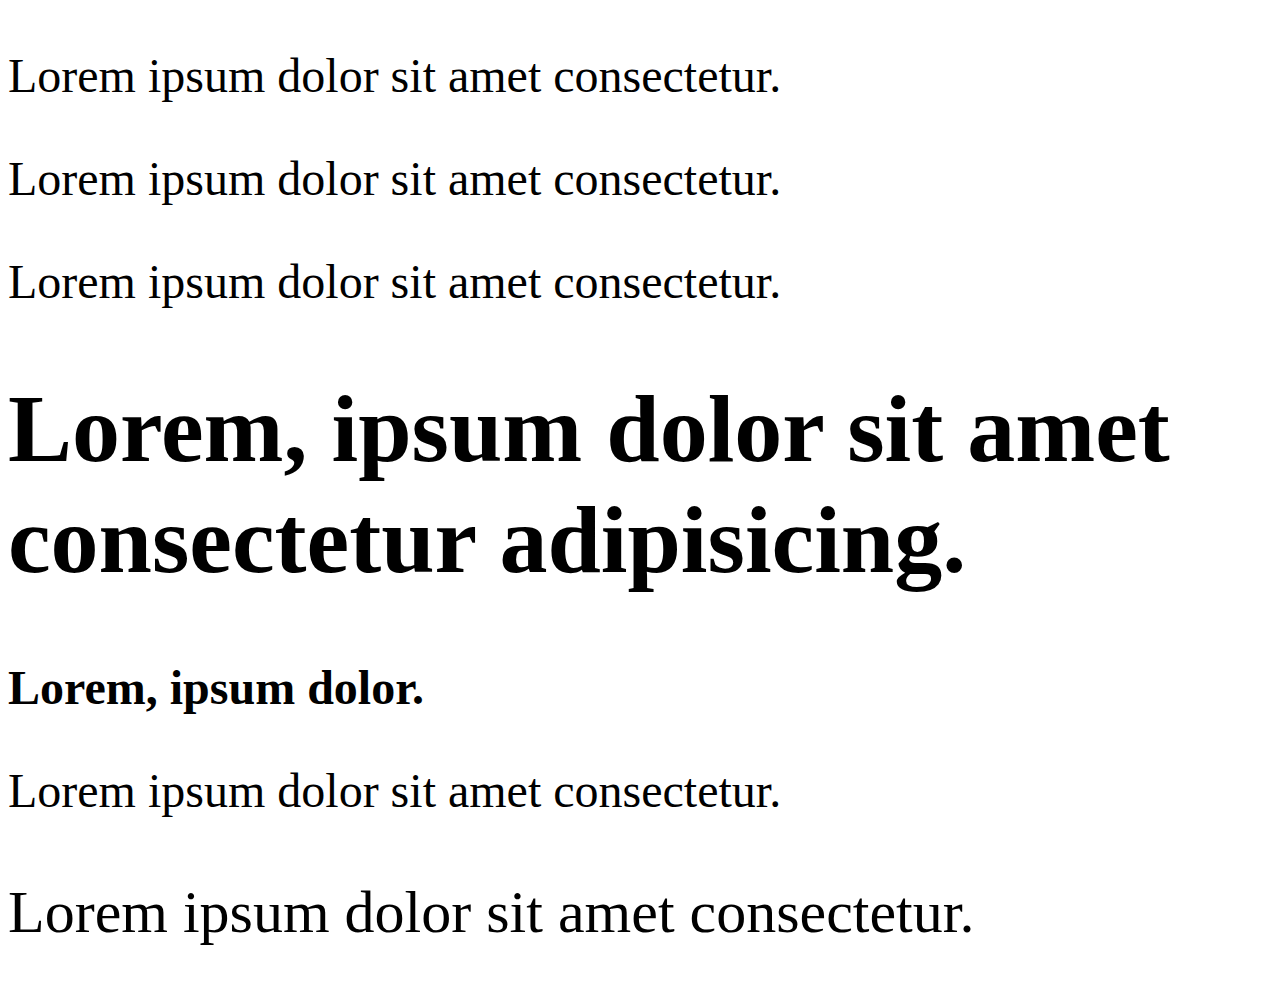
<file: Css- olcu Birimleri/index.html>
<!DOCTYPE html>
<html lang="en">

<head>
    <meta charset="UTF-8">
    <meta http-equiv="X-UA-Compatible" content="IE=edge">
    <meta name="viewport" content="width=device-width, initial-scale=1.0">
    <title>Document</title>
    <link rel="stylesheet" href="./style.css">
</head>

<body>

    <p style="font-size: 48px ;">Lorem ipsum dolor sit amet consectetur.</p>
    <p style="font-size: 3rem ;">Lorem ipsum dolor sit amet consectetur.</p>
    
    <div style="font-size: 48px ;">
        <p id="das1">Lorem ipsum dolor sit amet consectetur.</p>
        <h1 id="das2">Lorem, ipsum dolor sit amet consectetur adipisicing.</h1>
        <b id="das3">Lorem, ipsum dolor.</b>
    </div>

    <div id="dali">
        <p style="font-size: 48px ;">Lorem ipsum dolor sit amet consectetur.</p>
        <p style="font-size: 3em ;">Lorem ipsum dolor sit amet consectetur.</p>
    </div>
</body>

</html>
</file>
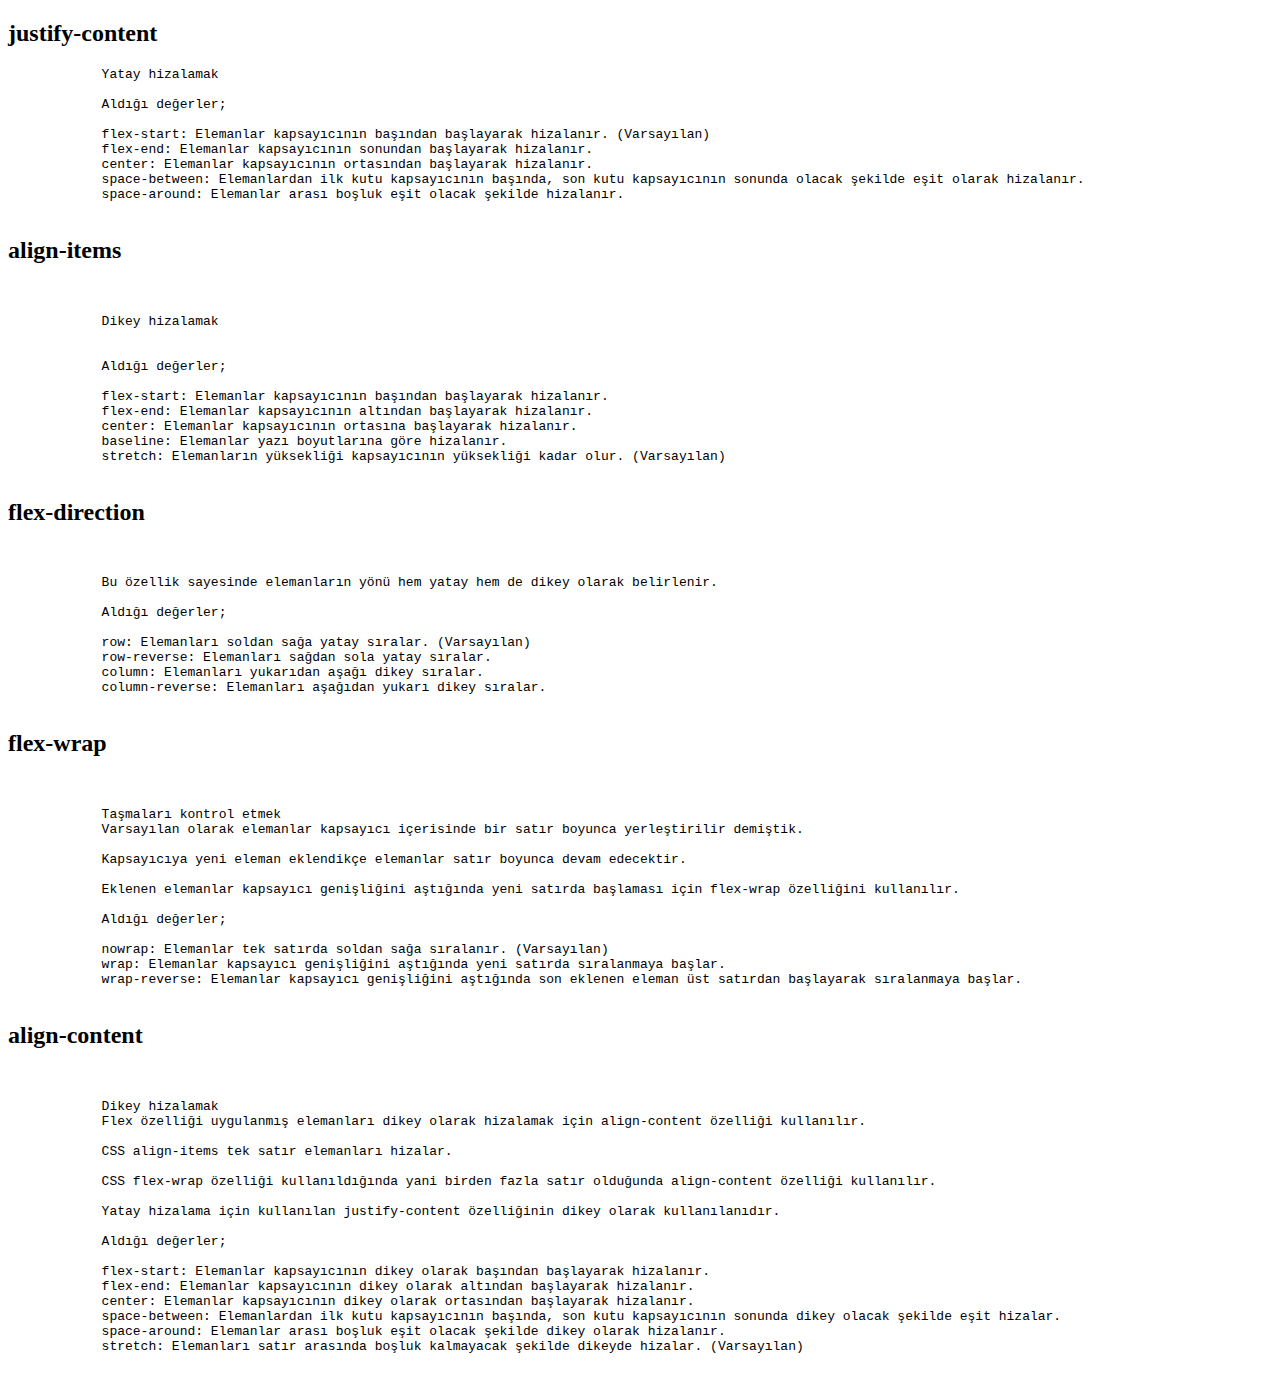
<file: flex/1 - baslangis.html>
<!DOCTYPE html>
<html lang="en">
<head>
    <meta charset="UTF-8">
    <meta http-equiv="X-UA-Compatible" content="IE=edge">
    <meta name="viewport" content="width=device-width, initial-scale=1.0">
    <title>Document</title>
    <style>

        
    </style>
</head>
<body>

    <div>
        <h2> justify-content</h2>
        <pre>
            Yatay hizalamak

            Aldığı değerler;
            
            flex-start: Elemanlar kapsayıcının başından başlayarak hizalanır. (Varsayılan)
            flex-end: Elemanlar kapsayıcının sonundan başlayarak hizalanır.
            center: Elemanlar kapsayıcının ortasından başlayarak hizalanır.
            space-between: Elemanlardan ilk kutu kapsayıcının başında, son kutu kapsayıcının sonunda olacak şekilde eşit olarak hizalanır.
            space-around: Elemanlar arası boşluk eşit olacak şekilde hizalanır.
        </pre>
    </div>

    <div>
        <h2> align-items</h2>
        <pre>
           

            Dikey hizalamak
            
            
            Aldığı değerler;
            
            flex-start: Elemanlar kapsayıcının başından başlayarak hizalanır.
            flex-end: Elemanlar kapsayıcının altından başlayarak hizalanır.
            center: Elemanlar kapsayıcının ortasına başlayarak hizalanır.
            baseline: Elemanlar yazı boyutlarına göre hizalanır.
            stretch: Elemanların yüksekliği kapsayıcının yüksekliği kadar olur. (Varsayılan)
        </pre>
    </div>
    <div>
        <h2> flex-direction</h2>
        <pre>
           

            Bu özellik sayesinde elemanların yönü hem yatay hem de dikey olarak belirlenir.
            
            Aldığı değerler;
            
            row: Elemanları soldan sağa yatay sıralar. (Varsayılan)
            row-reverse: Elemanları sağdan sola yatay sıralar.
            column: Elemanları yukarıdan aşağı dikey sıralar.
            column-reverse: Elemanları aşağıdan yukarı dikey sıralar.
        </pre>
    </div>
    <div>
        <h2>  flex-wrap </h2>
        <pre>
           

            Taşmaları kontrol etmek
            Varsayılan olarak elemanlar kapsayıcı içerisinde bir satır boyunca yerleştirilir demiştik.
            
            Kapsayıcıya yeni eleman eklendikçe elemanlar satır boyunca devam edecektir.
            
            Eklenen elemanlar kapsayıcı genişliğini aştığında yeni satırda başlaması için flex-wrap özelliğini kullanılır.
            
            Aldığı değerler;
            
            nowrap: Elemanlar tek satırda soldan sağa sıralanır. (Varsayılan)
            wrap: Elemanlar kapsayıcı genişliğini aştığında yeni satırda sıralanmaya başlar.
            wrap-reverse: Elemanlar kapsayıcı genişliğini aştığında son eklenen eleman üst satırdan başlayarak sıralanmaya başlar.
        </pre>
    </div>
    <div>
        <h2>  align-content </h2>
        <pre>
           

            Dikey hizalamak
            Flex özelliği uygulanmış elemanları dikey olarak hizalamak için align-content özelliği kullanılır.
            
            CSS align-items tek satır elemanları hizalar.
            
            CSS flex-wrap özelliği kullanıldığında yani birden fazla satır olduğunda align-content özelliği kullanılır.
            
            Yatay hizalama için kullanılan justify-content özelliğinin dikey olarak kullanılanıdır.
            
            Aldığı değerler;
            
            flex-start: Elemanlar kapsayıcının dikey olarak başından başlayarak hizalanır.
            flex-end: Elemanlar kapsayıcının dikey olarak altından başlayarak hizalanır.
            center: Elemanlar kapsayıcının dikey olarak ortasından başlayarak hizalanır.
            space-between: Elemanlardan ilk kutu kapsayıcının başında, son kutu kapsayıcının sonunda dikey olacak şekilde eşit hizalar.
            space-around: Elemanlar arası boşluk eşit olacak şekilde dikey olarak hizalanır.
            stretch: Elemanları satır arasında boşluk kalmayacak şekilde dikeyde hizalar. (Varsayılan)
                    </pre>
    </div>
</body>
</html>
</file>
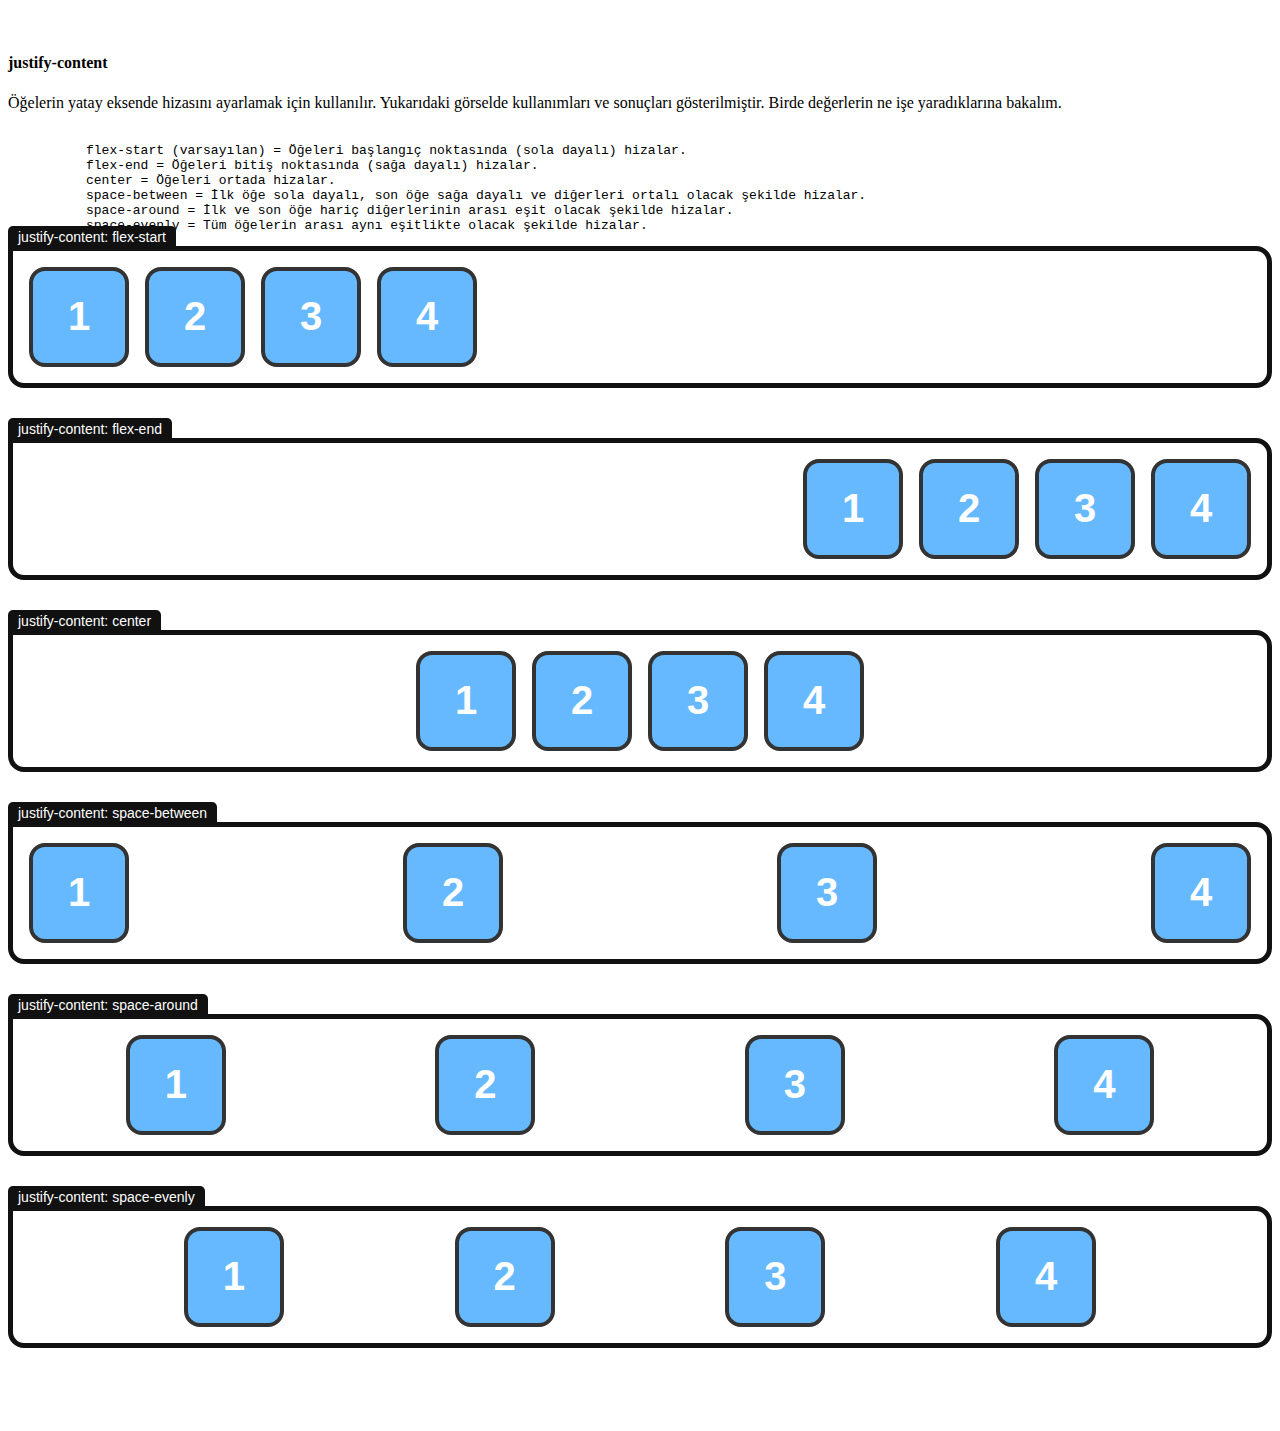
<file: flex/2- flex-justify-content.html>
<!DOCTYPE html>
<html lang="en">
<head>
    <meta charset="UTF-8">
    <meta http-equiv="X-UA-Compatible" content="IE=edge">
    <meta name="viewport" content="width=device-width, initial-scale=1.0">
    <title>Document</title>
    <style>
body {
  padding: 25px 0;
}

.container {
  font-family: -apple-system, BlinkMacSystemFont, "Segoe UI", Roboto, "Helvetica Neue", Arial, sans-serif;
  border: 5px solid #111;
  border-radius: 0 16px 16px 16px;
  padding: 16px 8px 0;
  margin-bottom: 50px;
  position: relative;
}
.container::before {
  content: attr(title);
  position: absolute;
  top: -25px;
  left: -5px;
  height: 17px;
  background: #111;
  border-radius: 5px 5px 0 0;
  text-align: center;
  color: #fff;
  font-size: 14px;
  padding: 3px 10px 0;
}
.container .item {
  box-sizing: border-box;
  width: 100px;
  height: 100px;
  display: flex;
  align-items: center;
  justify-content: center;
  text-align: center;
  border: 4px solid #333;
  border-radius: 16px;
  background: #67b9ff;
  color: #fff;
  font-weight: bold;
  font-size: 40px;
  margin: 0 8px 16px;
}
.container.flex {
  display: flex;
}
.container.flex.justify-content-flex-start {
  justify-content: flex-start;
}
.container.flex.justify-content-flex-end {
  justify-content: flex-end;
}
.container.flex.justify-content-center {
  justify-content: center;
}
.container.flex.justify-content-space-between {
  justify-content: space-between;
}
.container.flex.justify-content-space-around {
  justify-content: space-around;
}
.container.flex.justify-content-space-evenly {
  justify-content: space-evenly;
}
    </style>
</head>
<body>
    <div>
        <h4>justify-content</h4>
      
      <p> Öğelerin yatay eksende hizasını ayarlamak için kullanılır. Yukarıdaki görselde kullanımları ve sonuçları gösterilmiştir. Birde değerlerin ne işe yaradıklarına bakalım.
      </p>
        <pre>
         
          flex-start (varsayılan) = Öğeleri başlangıç noktasında (sola dayalı) hizalar.
          flex-end = Öğeleri bitiş noktasında (sağa dayalı) hizalar.
          center = Öğeleri ortada hizalar.
          space-between = İlk öğe sola dayalı, son öğe sağa dayalı ve diğerleri ortalı olacak şekilde hizalar.
          space-around = İlk ve son öğe hariç diğerlerinin arası eşit olacak şekilde hizalar.
          space-evenly = Tüm öğelerin arası aynı eşitlikte olacak şekilde hizalar.
</pre>
<div class="container flex justify-content-flex-start" title="justify-content: flex-start">
	<div class="item">1</div>
	<div class="item">2</div>
	<div class="item">3</div>
	<div class="item">4</div>
</div>

<div class="container flex justify-content-flex-end" title="justify-content: flex-end">
	<div class="item">1</div>
	<div class="item">2</div>
	<div class="item">3</div>
	<div class="item">4</div>
</div>

<div class="container flex justify-content-center" title="justify-content: center">
	<div class="item">1</div>
	<div class="item">2</div>
	<div class="item">3</div>
	<div class="item">4</div>
</div>

<div class="container flex justify-content-space-between" title="justify-content: space-between">
	<div class="item">1</div>
	<div class="item">2</div>
	<div class="item">3</div>
	<div class="item">4</div>
</div>

<div class="container flex justify-content-space-around" title="justify-content: space-around">
	<div class="item">1</div>
	<div class="item">2</div>
	<div class="item">3</div>
	<div class="item">4</div>
</div>

<div class="container flex justify-content-space-evenly" title="justify-content: space-evenly">
	<div class="item">1</div>
	<div class="item">2</div>
	<div class="item">3</div>
	<div class="item">4</div>
</div>
</body>
</html>
</file>
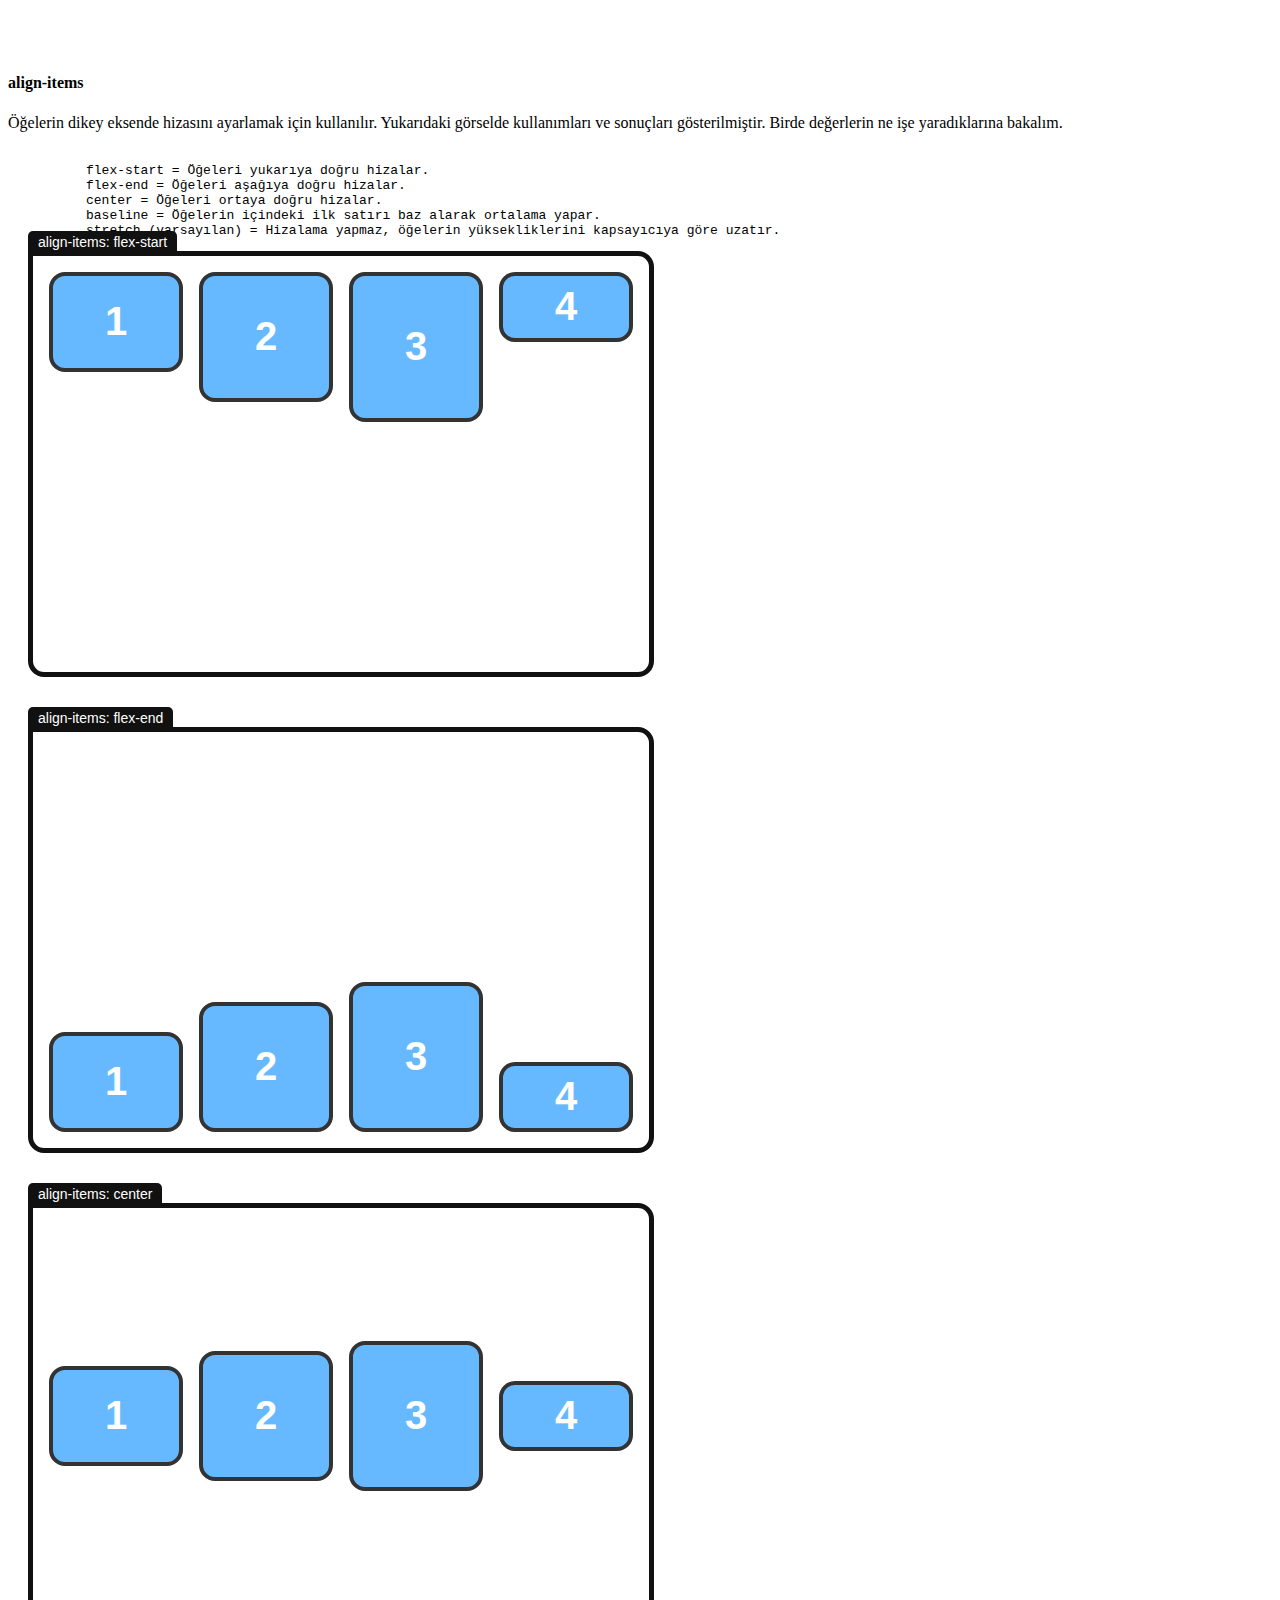
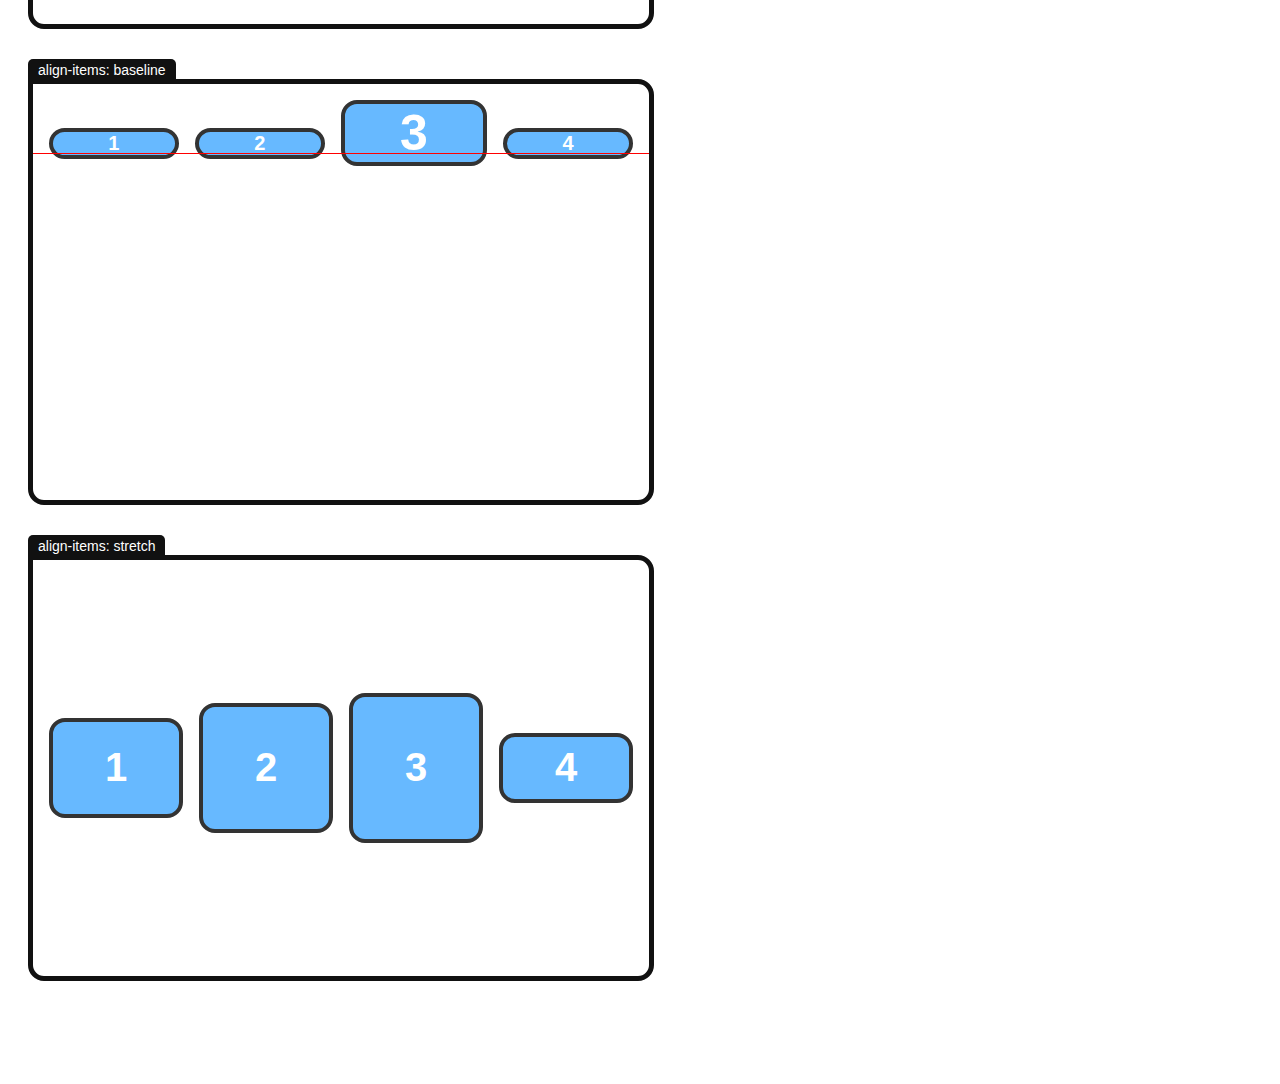
<file: flex/3- flex-align-items.html>
<!DOCTYPE html>
<html lang="en">
<head>
    <meta charset="UTF-8">
    <meta http-equiv="X-UA-Compatible" content="IE=edge">
    <meta name="viewport" content="width=device-width, initial-scale=1.0">
    <title>Document</title>
    <style>
body {
  padding: 45px 0;
  display: flex;
  flex-wrap: wrap;
}

.container {
  font-family: -apple-system, BlinkMacSystemFont, "Segoe UI", Roboto, "Helvetica Neue", Arial, sans-serif;
  border: 5px solid #111;
  border-radius: 0 16px 16px 16px;
  padding: 16px 8px 0;
  margin-bottom: 50px;
  position: relative;
  height: 400px;
  width: 600px;
  margin: 0 20px 50px;
}
.container::before {
  content: attr(title);
  position: absolute;
  top: -25px;
  left: -5px;
  height: 17px;
  background: #111;
  border-radius: 5px 5px 0 0;
  text-align: center;
  color: #fff;
  font-size: 14px;
  padding: 3px 10px 0;
}
.container .item {
  box-sizing: border-box;
  flex: 1 1 auto;
  height: 100px;
  display: flex;
  align-items: center;
  justify-content: center;
  border: 4px solid #333;
  border-radius: 16px;
  background: #67b9ff;
  color: #fff;
  font-weight: bold;
  font-size: 40px;
  margin: 0 8px 16px;
}
.container .item.item2 {
  height: 130px;
}
.container .item.item3 {
  height: 150px;
}
.container .item.item4 {
  height: 70px;
}
.container.flex {
  display: flex;
}
.container.flex.align-items-flex-start {
  align-items: flex-start;
}
.container.flex.align-items-flex-end {
  align-items: flex-end;
}
.container.flex.align-items-center {
  align-items: center;
}
.container.flex.align-items-baseline {
  align-items: baseline;
}
.container.flex.align-items-baseline::after {
  content: "";
  width: 100%;
  height: 1px;
  background: red;
  position: absolute;
  left: 0;
  top: 69px;
}
.container.flex.align-items-baseline .item {
  height: auto;
  font-size: 20px;
}
.container.flex.align-items-baseline .item.item3 {
  font-size: 50px;
}
.container.flex.align-items-stretch {
  align-items: stretch;
}
.container.flex.align-items-stretch .item {
  height: auto !important;
}
    </style>
</head>
<body>
    <div>
        <h4>align-items</h4>
      
   <p>
    Öğelerin dikey eksende hizasını ayarlamak için kullanılır. Yukarıdaki görselde kullanımları ve sonuçları gösterilmiştir. Birde değerlerin ne işe yaradıklarına bakalım.
   </p>
        <pre>
         
          flex-start = Öğeleri yukarıya doğru hizalar.
          flex-end = Öğeleri aşağıya doğru hizalar.
          center = Öğeleri ortaya doğru hizalar.
          baseline = Öğelerin içindeki ilk satırı baz alarak ortalama yapar.
          stretch (varsayılan) = Hizalama yapmaz, öğelerin yüksekliklerini kapsayıcıya göre uzatır.
</pre>

<div class="container flex align-items-flex-start" title="align-items: flex-start">
	<div class="item">1</div>
	<div class="item item2">2</div>
	<div class="item item3">3</div>
	<div class="item item4">4</div>
</div>

<div class="container flex align-items-flex-end" title="align-items: flex-end">
	<div class="item">1</div>
	<div class="item item2">2</div>
	<div class="item item3">3</div>
	<div class="item item4">4</div>
</div>

<div class="container flex align-items-center" title="align-items: center">
	<div class="item">1</div>
	<div class="item item2">2</div>
	<div class="item item3">3</div>
	<div class="item item4">4</div>
</div>

<div class="container flex align-items-baseline" title="align-items: baseline">
	<div class="item">1</div>
	<div class="item item2">2</div>
	<div class="item item3">3</div>
	<div class="item item4">4</div>
</div>

<div class="container flex align-items-center" title="align-items: stretch">
	<div class="item">1</div>
	<div class="item item2">2</div>
	<div class="item item3">3</div>
	<div class="item item4">4</div>
</div>
</body>
</html>
</file>
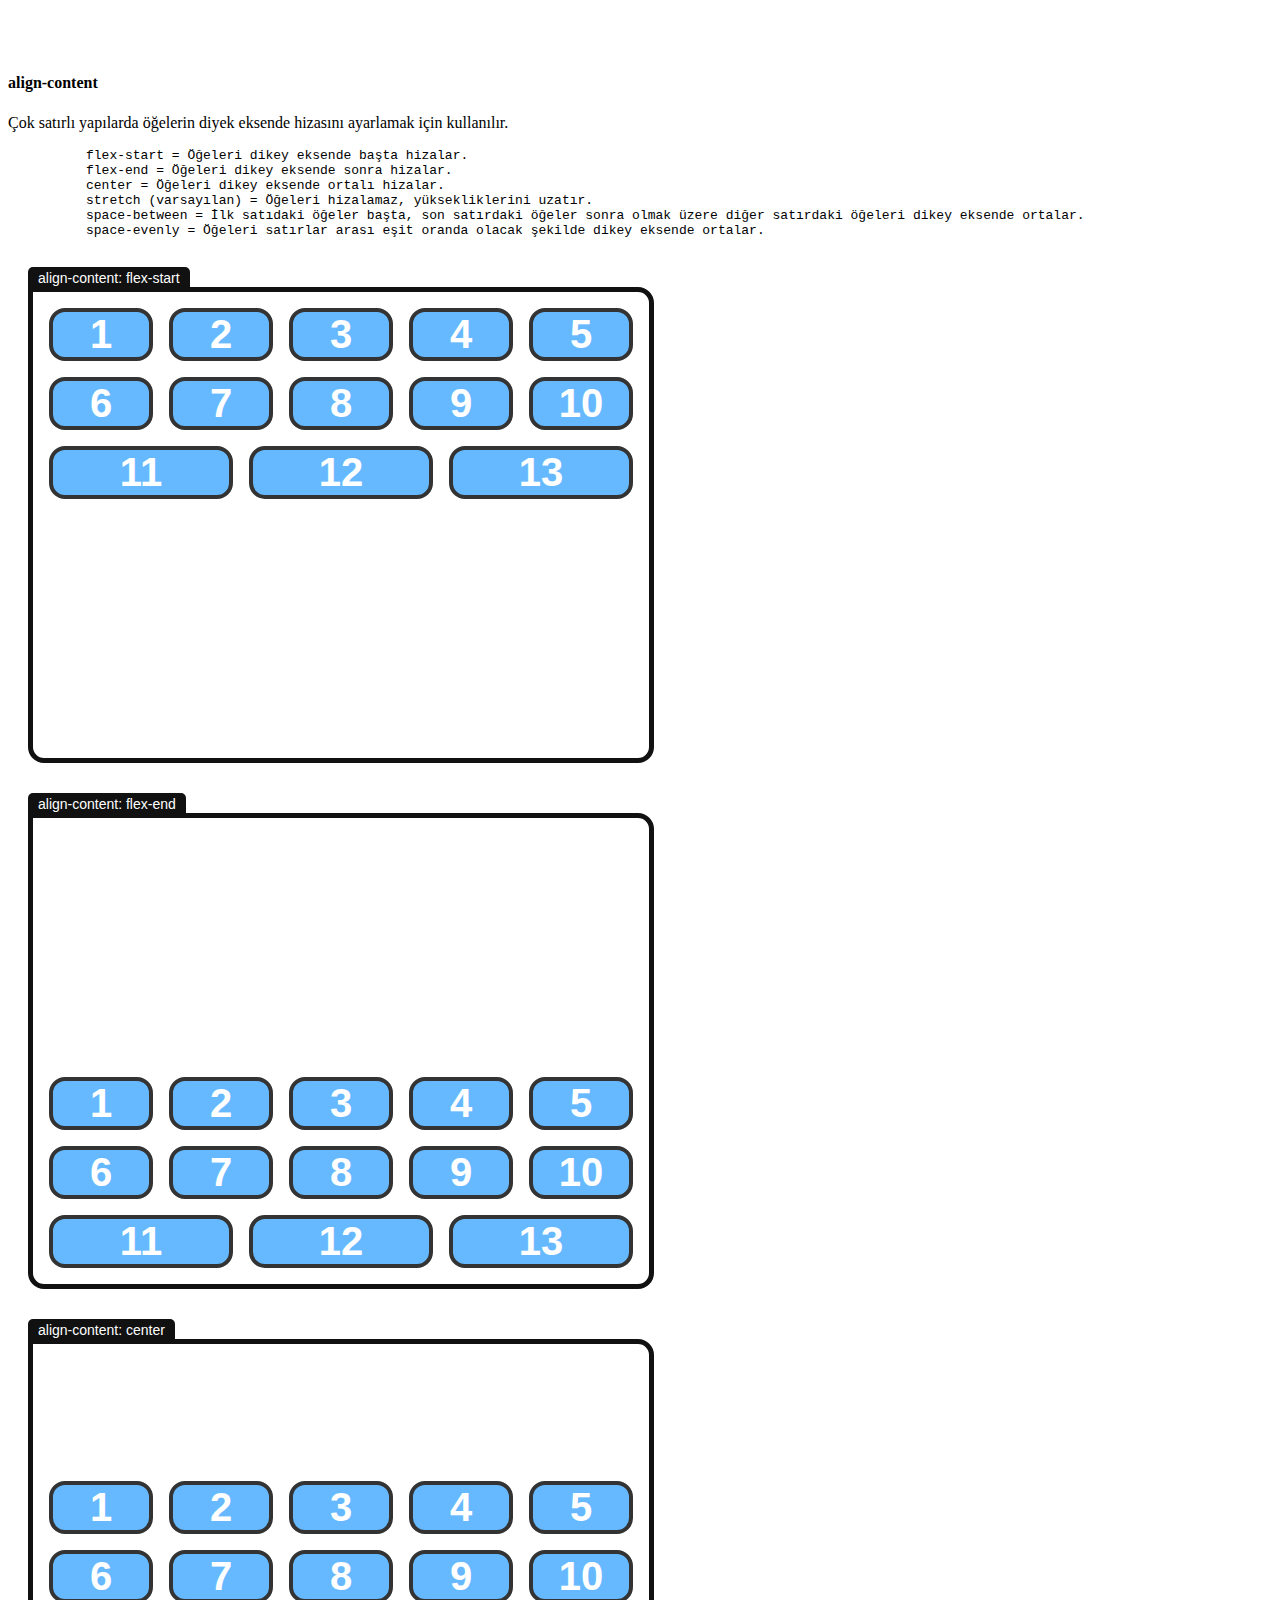
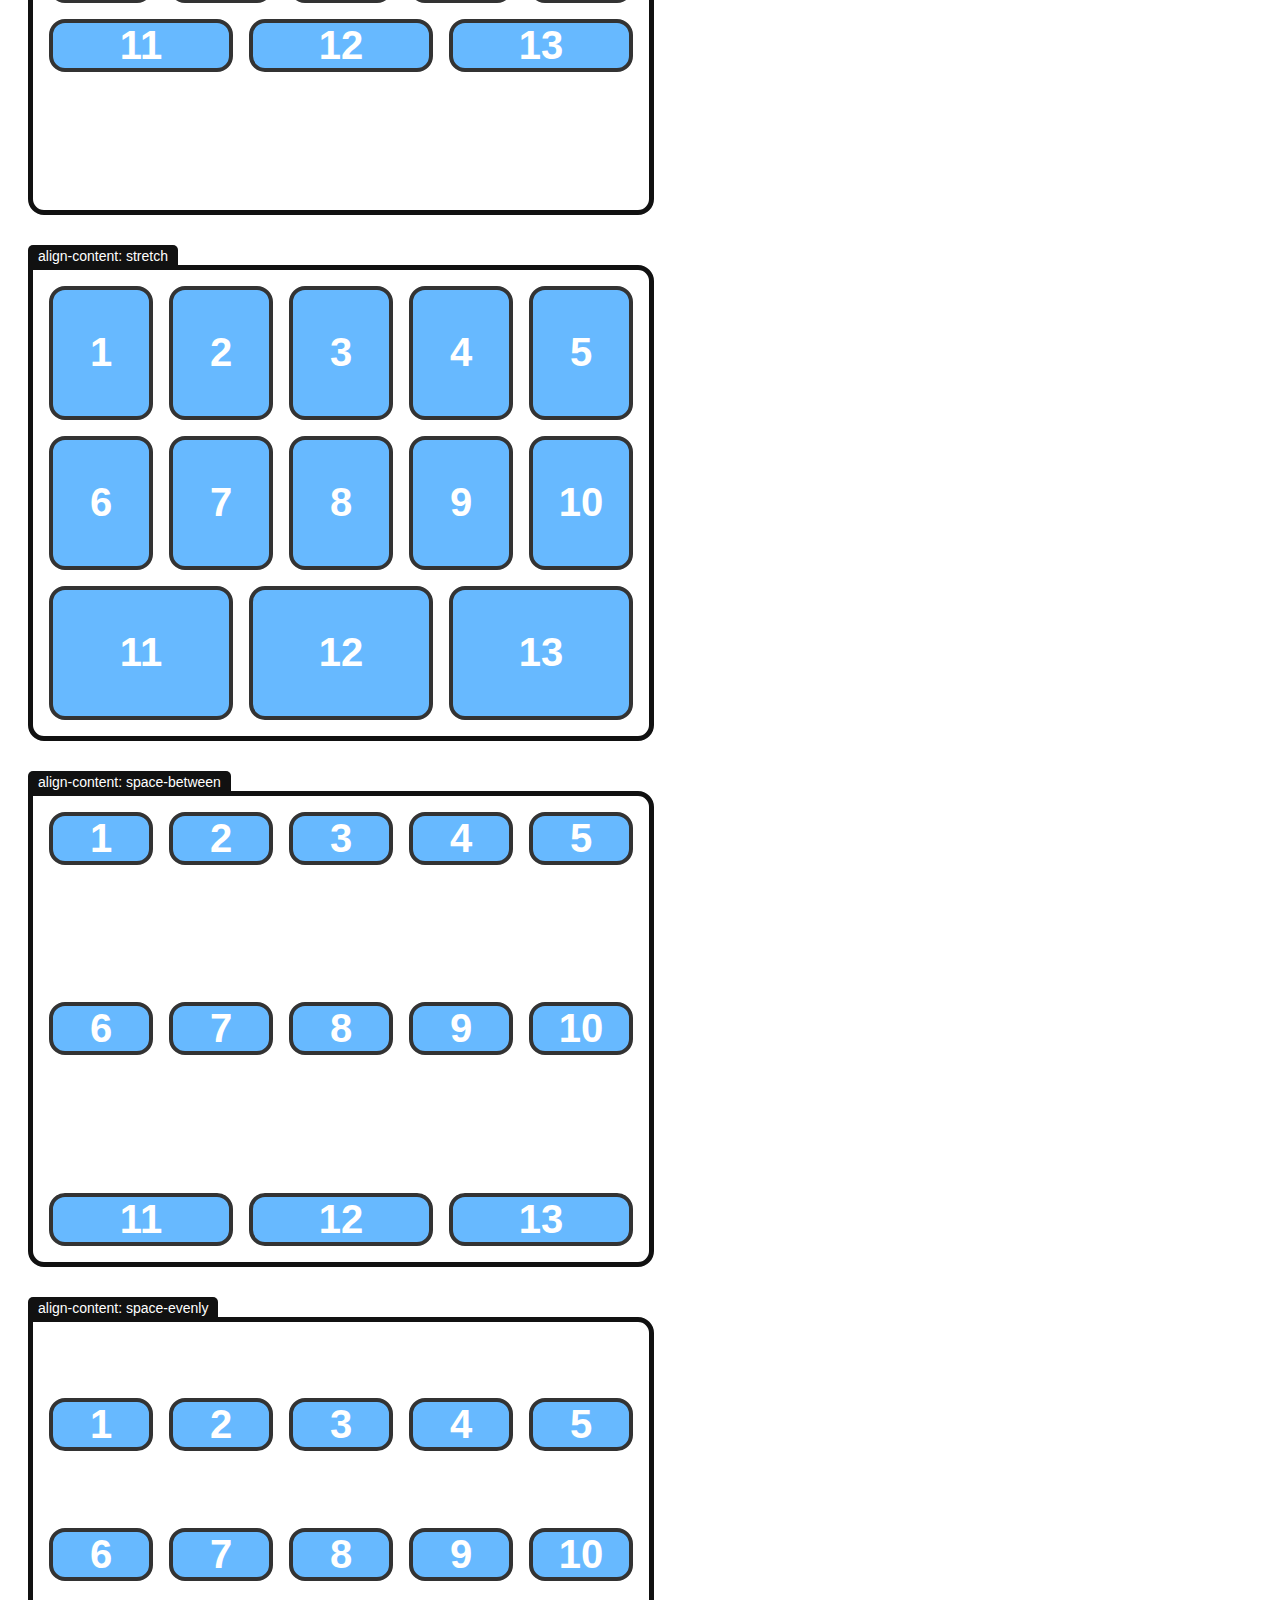
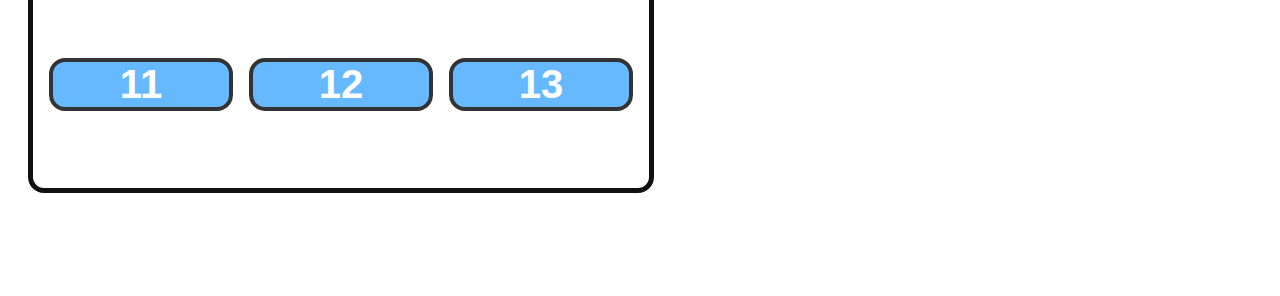
<file: flex/4- flex-align-content.html>
<!DOCTYPE html>
<html lang="en">
<head>
    <meta charset="UTF-8">
    <meta http-equiv="X-UA-Compatible" content="IE=edge">
    <meta name="viewport" content="width=device-width, initial-scale=1.0">
    <title>Document</title>
    <style>
body {
  padding: 45px 0;
  display: flex;
  flex-wrap: wrap;
}

.container {
  font-family: -apple-system, BlinkMacSystemFont, "Segoe UI", Roboto, "Helvetica Neue", Arial, sans-serif;
  border: 5px solid #111;
  border-radius: 0 16px 16px 16px;
  padding: 16px 8px 0;
  margin-bottom: 50px;
  position: relative;
  height: 450px;
  width: 600px;
  margin: 0 20px 50px;
}
.container::before {
  content: attr(title);
  position: absolute;
  top: -25px;
  left: -5px;
  height: 17px;
  background: #111;
  border-radius: 5px 5px 0 0;
  text-align: center;
  color: #fff;
  font-size: 14px;
  padding: 3px 10px 0;
}
.container .item {
  box-sizing: border-box;
  flex: 100px;
  display: flex;
  align-items: center;
  justify-content: center;
  border: 4px solid #333;
  border-radius: 16px;
  background: #67b9ff;
  color: #fff;
  font-weight: bold;
  font-size: 40px;
  margin: 0 8px 16px;
}
.container.flex {
  display: flex;
  flex-wrap: wrap;
}
.container.flex.align-content-flex-start {
  align-content: flex-start;
}
.container.flex.align-content-flex-end {
  align-content: flex-end;
}
.container.flex.align-content-center {
  align-content: center;
}
.container.flex.align-content-stretch {
  align-content: stretch;
}
.container.flex.align-content-space-between {
  align-content: space-between;
}
.container.flex.align-content-space-evenly {
  align-content: space-evenly;
}
    </style>
</head>
<body>
    <div>
        <h4>align-content</h4>
      
   <p>Çok satırlı yapılarda öğelerin diyek eksende hizasını ayarlamak için kullanılır.</p>
        <pre>
          flex-start = Öğeleri dikey eksende başta hizalar.
          flex-end = Öğeleri dikey eksende sonra hizalar.
          center = Öğeleri dikey eksende ortalı hizalar.
          stretch (varsayılan) = Öğeleri hizalamaz, yüksekliklerini uzatır.
          space-between = İlk satıdaki öğeler başta, son satırdaki öğeler sonra olmak üzere diğer satırdaki öğeleri dikey eksende ortalar.
          space-evenly = Öğeleri satırlar arası eşit oranda olacak şekilde dikey eksende ortalar.
</pre>
<br>
<br>
<div class="container flex align-content-flex-start" title="align-content: flex-start">
	<div class="item">1</div>
	<div class="item">2</div>
	<div class="item">3</div>
	<div class="item">4</div>
	<div class="item">5</div>
	<div class="item">6</div>
	<div class="item">7</div>
	<div class="item">8</div>
	<div class="item">9</div>
	<div class="item">10</div>
	<div class="item">11</div>
	<div class="item">12</div>
	<div class="item">13</div>
</div>

<div class="container flex align-content-flex-end" title="align-content: flex-end">
	<div class="item">1</div>
	<div class="item">2</div>
	<div class="item">3</div>
	<div class="item">4</div>
	<div class="item">5</div>
	<div class="item">6</div>
	<div class="item">7</div>
	<div class="item">8</div>
	<div class="item">9</div>
	<div class="item">10</div>
	<div class="item">11</div>
	<div class="item">12</div>
	<div class="item">13</div>
</div>

<div class="container flex align-content-center" title="align-content: center">
	<div class="item">1</div>
	<div class="item">2</div>
	<div class="item">3</div>
	<div class="item">4</div>
	<div class="item">5</div>
	<div class="item">6</div>
	<div class="item">7</div>
	<div class="item">8</div>
	<div class="item">9</div>
	<div class="item">10</div>
	<div class="item">11</div>
	<div class="item">12</div>
	<div class="item">13</div>
</div>

<div class="container flex align-content-stretch" title="align-content: stretch">
	<div class="item">1</div>
	<div class="item">2</div>
	<div class="item">3</div>
	<div class="item">4</div>
	<div class="item">5</div>
	<div class="item">6</div>
	<div class="item">7</div>
	<div class="item">8</div>
	<div class="item">9</div>
	<div class="item">10</div>
	<div class="item">11</div>
	<div class="item">12</div>
	<div class="item">13</div>
</div>

<div class="container flex align-content-space-between" title="align-content: space-between">
	<div class="item">1</div>
	<div class="item">2</div>
	<div class="item">3</div>
	<div class="item">4</div>
	<div class="item">5</div>
	<div class="item">6</div>
	<div class="item">7</div>
	<div class="item">8</div>
	<div class="item">9</div>
	<div class="item">10</div>
	<div class="item">11</div>
	<div class="item">12</div>
	<div class="item">13</div>
</div>

<div class="container flex align-content-space-evenly" title="align-content: space-evenly">
	<div class="item">1</div>
	<div class="item">2</div>
	<div class="item">3</div>
	<div class="item">4</div>
	<div class="item">5</div>
	<div class="item">6</div>
	<div class="item">7</div>
	<div class="item">8</div>
	<div class="item">9</div>
	<div class="item">10</div>
	<div class="item">11</div>
	<div class="item">12</div>
	<div class="item">13</div>
</div>
</body>
</html>
</file>
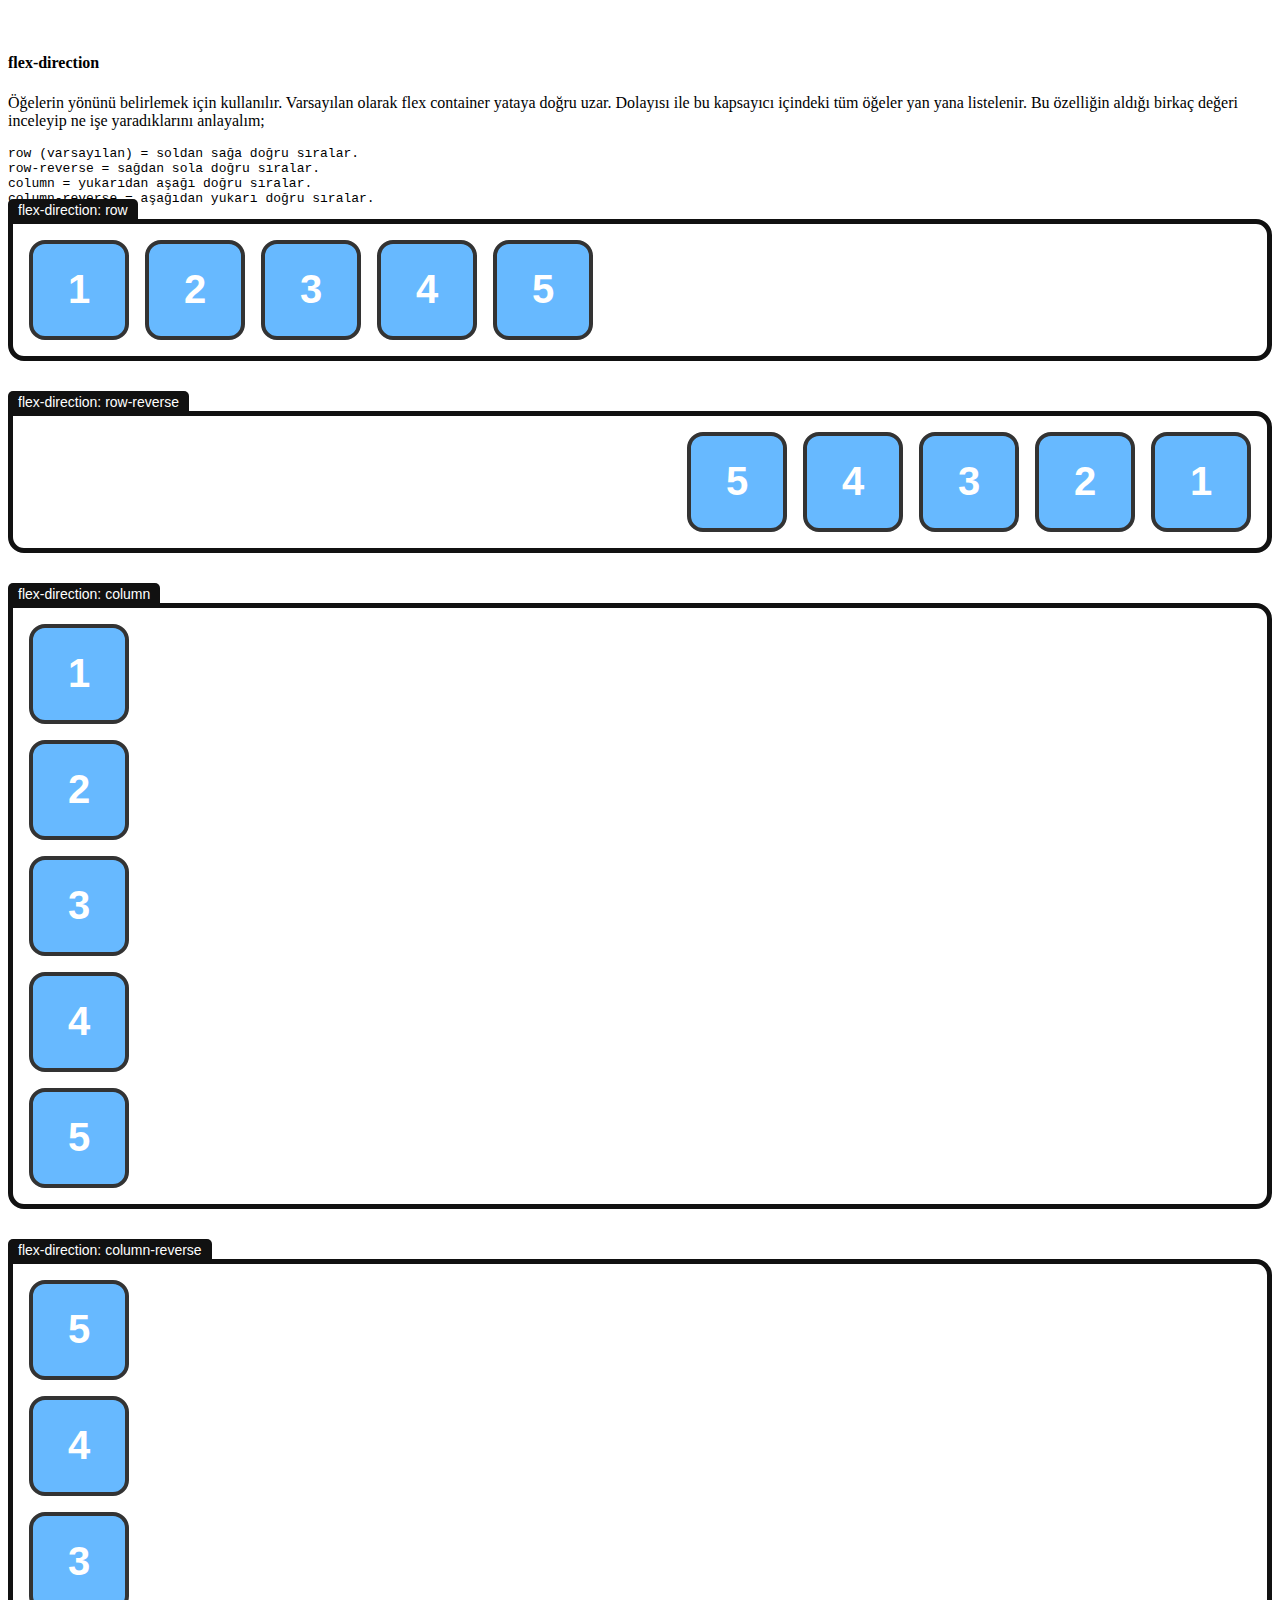
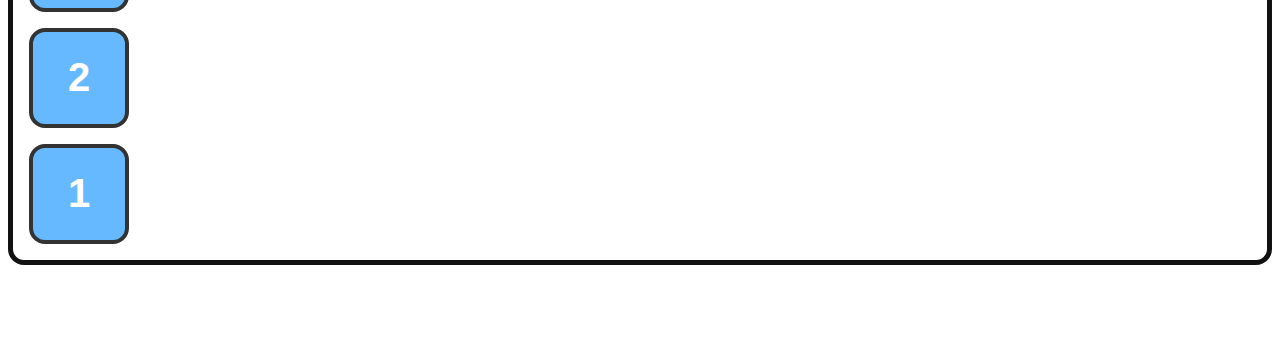
<file: flex/5 - flex-direction.html>
<!DOCTYPE html>
<html lang="en">
<head>
    <meta charset="UTF-8">
    <meta http-equiv="X-UA-Compatible" content="IE=edge">
    <meta name="viewport" content="width=device-width, initial-scale=1.0">
    <title>Document</title>
    <style>body {
        padding: 25px 0;
      }
      
      .container {
        font-family: -apple-system, BlinkMacSystemFont, "Segoe UI", Roboto, "Helvetica Neue", Arial, sans-serif;
        border: 5px solid #111;
        border-radius: 0 16px 16px 16px;
        padding: 16px 8px 0;
        margin-bottom: 50px;
        position: relative;
      }
      .container::before {
        content: attr(title);
        position: absolute;
        top: -25px;
        left: -5px;
        height: 17px;
        background: #111;
        border-radius: 5px 5px 0 0;
        text-align: center;
        color: #fff;
        font-size: 14px;
        padding: 3px 10px 0;
      }
      .container .item {
        box-sizing: border-box;
        width: 100px;
        height: 100px;
        display: flex;
        align-items: center;
        justify-content: center;
        text-align: center;
        border: 4px solid #333;
        border-radius: 16px;
        background: #67b9ff;
        color: #fff;
        font-weight: bold;
        font-size: 40px;
        margin: 0 8px 16px;
      }
      .container.flex {
        display: flex;
      }
      .container.flex.flex-direction-row-reverse {
        flex-direction: row-reverse;
      }
      .container.flex.flex-direction-column {
        flex-direction: column;
      }
      .container.flex.flex-direction-column-reverse {
        flex-direction: column-reverse;
      }</style>
</head>
<body>
    <div>
        <h4>flex-direction</h4>
        <p>Öğelerin yönünü belirlemek için kullanılır. Varsayılan olarak flex container yataya doğru uzar. Dolayısı ile bu kapsayıcı içindeki tüm öğeler yan yana listelenir. Bu özelliğin aldığı birkaç değeri inceleyip ne işe yaradıklarını anlayalım;</p>
<pre>
row (varsayılan) = soldan sağa doğru sıralar.
row-reverse = sağdan sola doğru sıralar.
column = yukarıdan aşağı doğru sıralar.
column-reverse = aşağıdan yukarı doğru sıralar.
</pre>

    </div>
    <div class="container flex" title="flex-direction: row">
        <div class="item">1</div>
        <div class="item">2</div>
        <div class="item">3</div>
        <div class="item">4</div>
        <div class="item">5</div>
    </div>
    
    <div class="container flex flex-direction-row-reverse" title="flex-direction: row-reverse">
        <div class="item">1</div>
        <div class="item">2</div>
        <div class="item">3</div>
        <div class="item">4</div>
        <div class="item">5</div>
    </div>
    
    <div class="container flex flex-direction-column" title="flex-direction: column">
        <div class="item">1</div>
        <div class="item">2</div>
        <div class="item">3</div>
        <div class="item">4</div>
        <div class="item">5</div>
    </div>
    
    <div class="container flex flex-direction-column-reverse" title="flex-direction: column-reverse">
        <div class="item">1</div>
        <div class="item">2</div>
        <div class="item">3</div>
        <div class="item">4</div>
        <div class="item">5</div>
    </div>
</body>
</html>
</file>
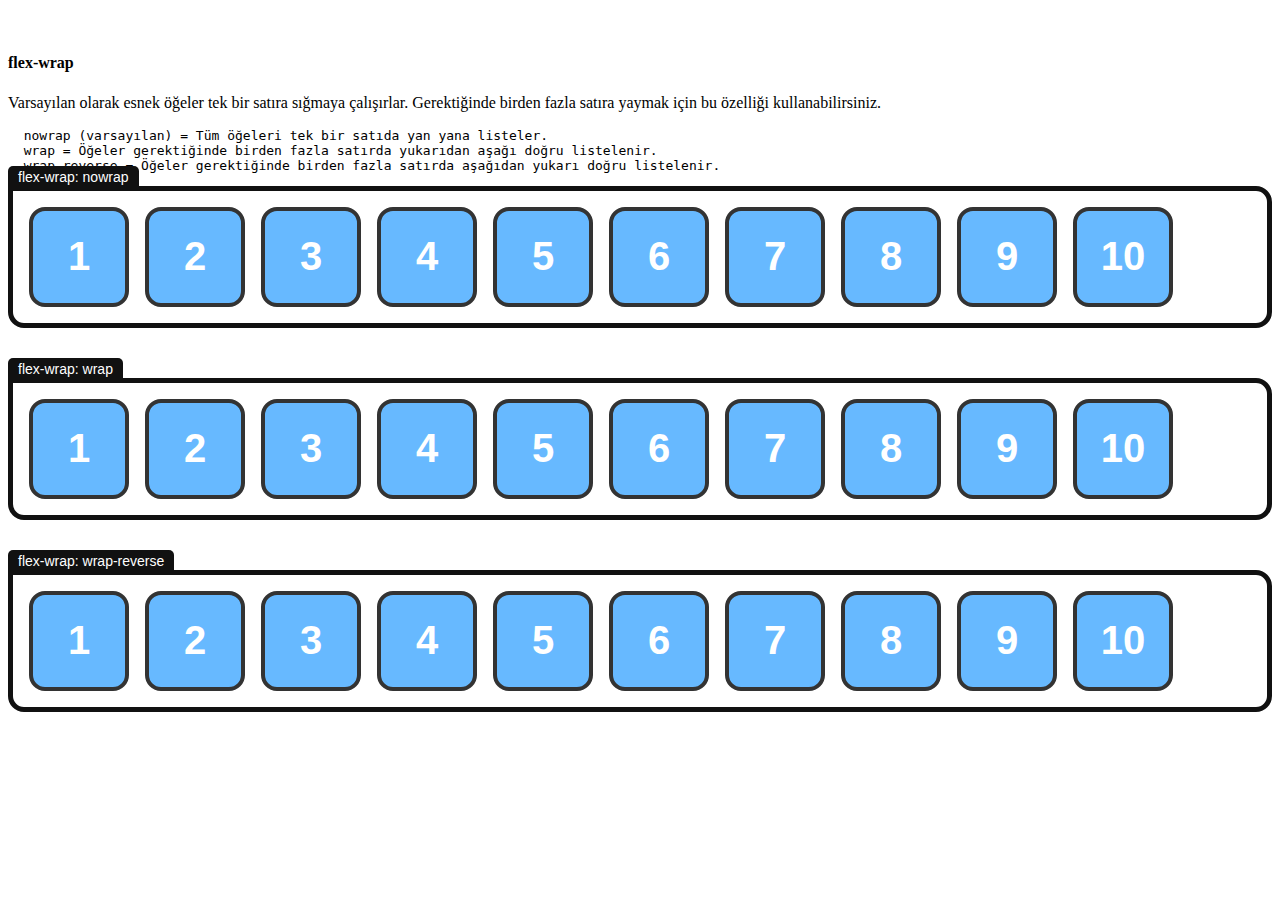
<file: flex/6 - flex-wrap.html>
<!DOCTYPE html>
<html lang="en">
<head>
    <meta charset="UTF-8">
    <meta http-equiv="X-UA-Compatible" content="IE=edge">
    <meta name="viewport" content="width=device-width, initial-scale=1.0">
    <title>Document</title>
    <style>
    body {
  padding: 25px 0;
}

.container {
  font-family: -apple-system, BlinkMacSystemFont, "Segoe UI", Roboto, "Helvetica Neue", Arial, sans-serif;
  border: 5px solid #111;
  border-radius: 0 16px 16px 16px;
  padding: 16px 8px 0;
  margin-bottom: 50px;
  position: relative;
}
.container::before {
  content: attr(title);
  position: absolute;
  top: -25px;
  left: -5px;
  height: 17px;
  background: #111;
  border-radius: 5px 5px 0 0;
  text-align: center;
  color: #fff;
  font-size: 14px;
  padding: 3px 10px 0;
}
.container .item {
  box-sizing: border-box;
  width: 100px;
  height: 100px;
  display: flex;
  align-items: center;
  justify-content: center;
  text-align: center;
  border: 4px solid #333;
  border-radius: 16px;
  background: #67b9ff;
  color: #fff;
  font-weight: bold;
  font-size: 40px;
  margin: 0 8px 16px;
}
.container.flex {
  display: flex;
}
.container.flex.flex-wrap-wrap {
  flex-wrap: wrap;
}
.container.flex.flex-wrap-wrap-reverse {
  flex-wrap: wrap-reverse;
}
    </style>
</head>
<body>
    <div>
        <h4>flex-wrap</h4>
       <p>Varsayılan olarak esnek öğeler tek bir satıra sığmaya çalışırlar. Gerektiğinde birden fazla satıra yaymak için bu özelliği kullanabilirsiniz.</p>
        <pre>
  nowrap (varsayılan) = Tüm öğeleri tek bir satıda yan yana listeler.
  wrap = Öğeler gerektiğinde birden fazla satırda yukarıdan aşağı doğru listelenir.
  wrap-reverse = Öğeler gerektiğinde birden fazla satırda aşağıdan yukarı doğru listelenir.
</pre>

<div class="container flex" title="flex-wrap: nowrap">
	<div class="item">1</div>
	<div class="item">2</div>
	<div class="item">3</div>
	<div class="item">4</div>
	<div class="item">5</div>
	<div class="item">6</div>
	<div class="item">7</div>
	<div class="item">8</div>
	<div class="item">9</div>
	<div class="item">10</div>
</div>

<div class="container flex flex-wrap-wrap" title="flex-wrap: wrap">
	<div class="item">1</div>
	<div class="item">2</div>
	<div class="item">3</div>
	<div class="item">4</div>
	<div class="item">5</div>
	<div class="item">6</div>
	<div class="item">7</div>
	<div class="item">8</div>
	<div class="item">9</div>
	<div class="item">10</div>
</div>

<div class="container flex flex-wrap-wrap-reverse" title="flex-wrap: wrap-reverse">
	<div class="item">1</div>
	<div class="item">2</div>
	<div class="item">3</div>
	<div class="item">4</div>
	<div class="item">5</div>
	<div class="item">6</div>
	<div class="item">7</div>
	<div class="item">8</div>
	<div class="item">9</div>
	<div class="item">10</div>
</div>
</body>
</html>
</file>
<file: Css- olcu Birimleri/style.css>
:root{font-size: 16px;}

 /* html{font-size: 16px;} */

@media only screen and (max-width: 400px) {
    :root{font-size: 5px;}
  }


  #dali{font-size: 20px;}



  @media only screen and (max-width: 400px) {
  #das1{font-size: 20px;}
  #das2{font-size: 24px;}
  #das3{font-size: 26px;}  }


  @media only screen and (max-width: 600px) {
  #das1{font-size: 40px;}
  #das2{font-size: 44px;}
  #das3{font-size: 56px;}  }

  @media only screen and (max-width: 1000px) {
  #das1{font-size: 70px;}
  #das2{font-size: 90px;}
  #das3{font-size: 100px;} }
</file>
